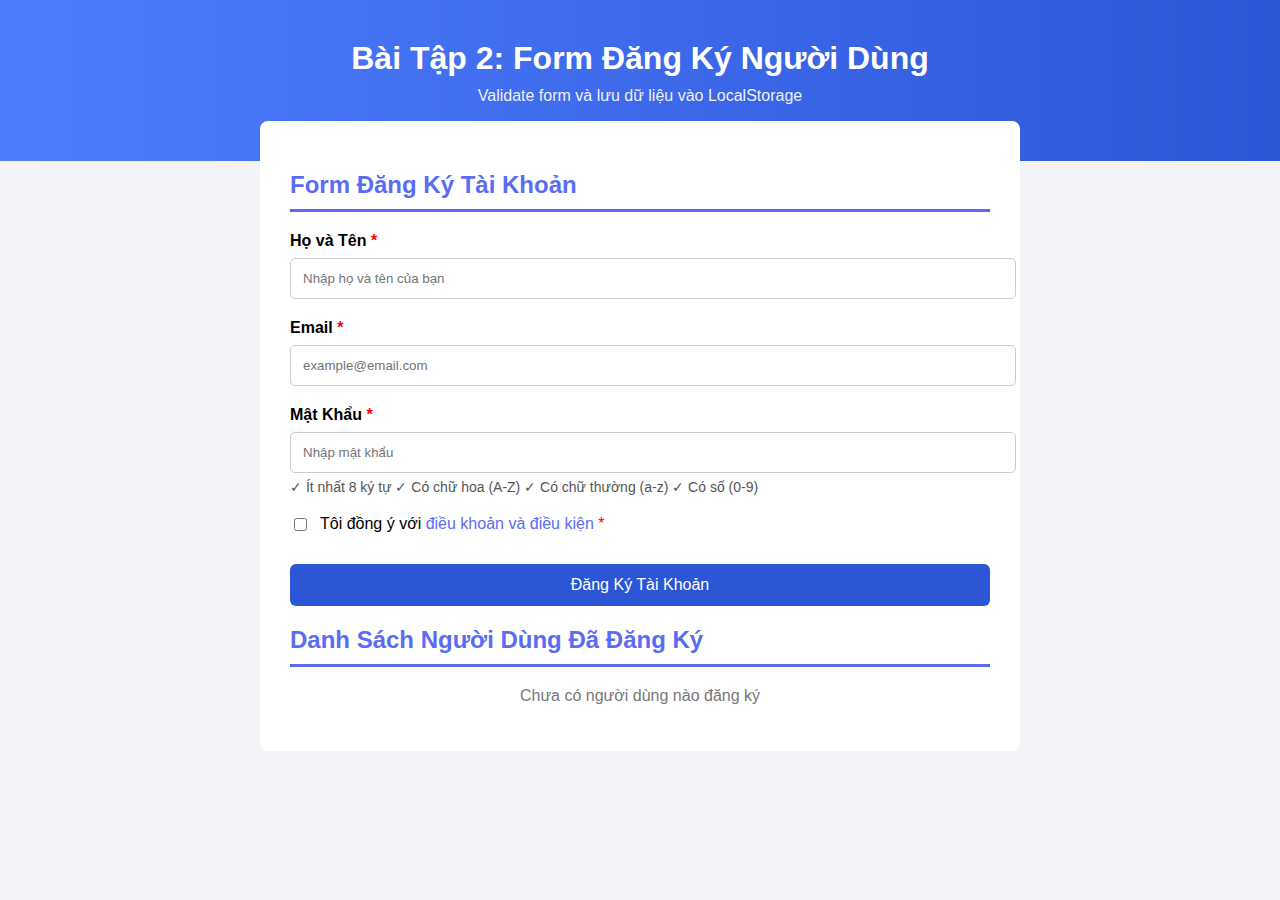
<file: baitap2.html>
<!DOCTYPE html>
<html lang="vi">
<head>
    <meta charset="UTF-8">
    <title>Bài Tập 2 - Form Đăng Ký</title>

    <style>
        body {
            font-family: Arial, sans-serif;
            background: #f2f4f8;
            margin: 0;
        }

        .header {
            background: linear-gradient(90deg, #4f7cff, #2c56d6);
            color: #fff;
            padding: 40px 20px;
            text-align: center;
        }

        .header h1 {
            margin: 0;
        }

        .header p {
            margin-top: 10px;
            opacity: 0.9;
        }

        .container {
            max-width: 700px;
            background: #fff;
            margin: -40px auto 40px;
            padding: 30px;
            border-radius: 8px;
        }

        h2 {
            color: #5a6cf3;
            border-bottom: 3px solid #5a6cf3;
            padding-bottom: 10px;
        }

        label {
            display: block;
            margin-top: 20px;
            font-weight: bold;
        }

        label span {
            color: red;
        }

        input[type="text"],
        input[type="email"],
        input[type="password"] {
            width: 100%;
            padding: 12px;
            margin-top: 8px;
            border: 1px solid #ccc;
            border-radius: 5px;
        }

        .hint {
            font-size: 14px;
            color: #555;
            margin-top: 6px;
        }

        .checkbox {
            margin-top: 20px;
            display: flex;
            align-items: center;
            gap: 10px;
        }

        .checkbox a {
            color: #5a6cf3;
            text-decoration: none;
        }

        button {
            margin-top: 30px;
            padding: 12px;
            width: 100%;
            background: #2c56d6;
            color: #fff;
            border: none;
            border-radius: 6px;
            font-size: 16px;
            cursor: pointer;
        }

        button:hover {
            background: #1f44b5;
        }

        #message {
            margin-top: 15px;
            font-weight: bold;
        }

        ul {
            margin-top: 20px;
            padding-left: 20px;
        }

        .empty {
            color: #777;
            text-align: center;
            margin-top: 20px;
        }
    </style>
</head>
<body>

<div class="header">
    <h1>Bài Tập 2: Form Đăng Ký Người Dùng</h1>
    <p>Validate form và lưu dữ liệu vào LocalStorage</p>
</div>

<div class="container">
    <h2>Form Đăng Ký Tài Khoản</h2>

    <form id="registerForm">
        <label>Họ và Tên <span>*</span></label>
        <input type="text" id="name" placeholder="Nhập họ và tên của bạn">

        <label>Email <span>*</span></label>
        <input type="email" id="email" placeholder="example@email.com">

        <label>Mật Khẩu <span>*</span></label>
        <input type="password" id="password" placeholder="Nhập mật khẩu">
        <div class="hint">
            ✓ Ít nhất 8 ký tự ✓ Có chữ hoa (A-Z) ✓ Có chữ thường (a-z) ✓ Có số (0-9)
        </div>

        <div class="checkbox">
            <input type="checkbox" id="terms">
            <span>Tôi đồng ý với <a href="#">điều khoản và điều kiện</a> <span style="color:red">*</span></span>
        </div>

        <button type="submit">Đăng Ký Tài Khoản</button>
        <p id="message"></p>
    </form>

    <h2>Danh Sách Người Dùng Đã Đăng Ký</h2>
    <ul id="userList"></ul>
    <p id="emptyText" class="empty">Chưa có người dùng nào đăng ký</p>
</div>

<script>
    const form = document.getElementById("registerForm");
    const message = document.getElementById("message");
    const userList = document.getElementById("userList");
    const emptyText = document.getElementById("emptyText");

    function getUsers() {
        return JSON.parse(localStorage.getItem("users")) || [];
    }

    function saveUsers(users) {
        localStorage.setItem("users", JSON.stringify(users));
    }

    function renderUsers() {
        const users = getUsers();
        userList.innerHTML = "";

        if (users.length === 0) {
            emptyText.style.display = "block";
            return;
        }

        emptyText.style.display = "none";
        users.forEach(user => {
            const li = document.createElement("li");
            li.textContent = `${user.name} - ${user.email}`;
            userList.appendChild(li);
        });
    }

    form.addEventListener("submit", function (e) {
        e.preventDefault();

        const name = document.getElementById("name").value.trim();
        const email = document.getElementById("email").value.trim();
        const password = document.getElementById("password").value;
        const terms = document.getElementById("terms").checked;

        const emailRegex = /^[^\s@]+@[^\s@]+\.[^\s@]+$/;
        const passwordRegex = /^(?=.*[a-z])(?=.*[A-Z])(?=.*\d).{8,}$/;

        if (!name || !email || !password) {
            message.textContent = "Vui lòng nhập đầy đủ thông tin!";
            message.style.color = "red";
            return;
        }

        if (!emailRegex.test(email)) {
            message.textContent = "Email không hợp lệ!";
            message.style.color = "red";
            return;
        }

        if (!passwordRegex.test(password)) {
            message.textContent = "Mật khẩu không đủ mạnh!";
            message.style.color = "red";
            return;
        }

        if (!terms) {
            message.textContent = "Bạn phải đồng ý điều khoản!";
            message.style.color = "red";
            return;
        }

        const users = getUsers();
        users.push({ name, email });
        saveUsers(users);

        message.textContent = "Đăng ký thành công!";
        message.style.color = "green";

        form.reset();
        renderUsers();
    });

    renderUsers();
</script>

</body>
</html>
</file>
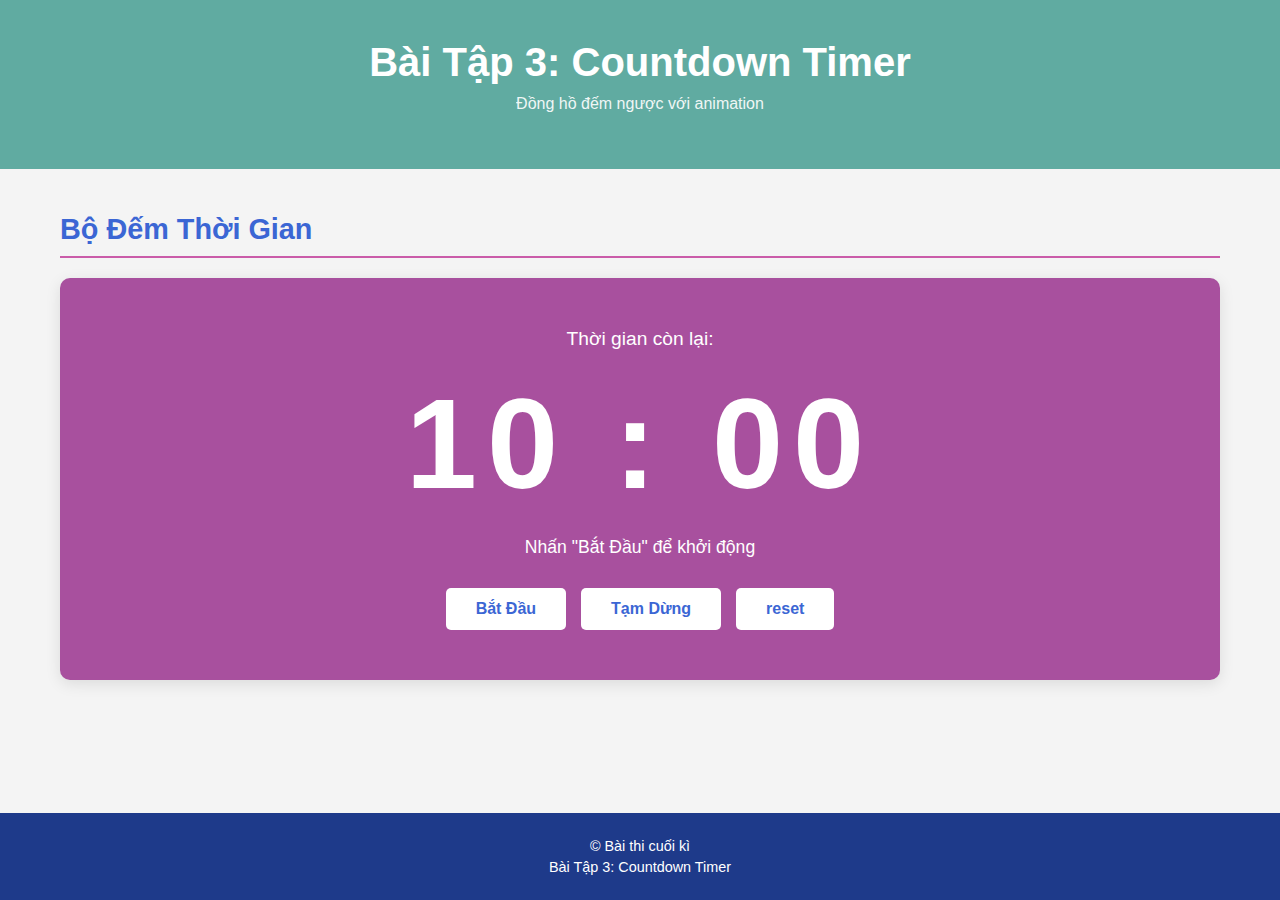
<file: baitap3.html>
<!DOCTYPE html>
<html lang="vi">
<head>
    <meta charset="UTF-8">
    <meta name="viewport" content="width=device-width, initial-scale=1.0">
    <title>Bài Tập 3: Countdown Timer</title>
    <style>
        /* Toàn bộ giao diện */
        body {
            font-family: 'Segoe UI', Tahoma, Geneva, Verdana, sans-serif;
            margin: 0;
            display: flex;
            flex-direction: column;
            min-height: 100vh;
            background-color: #f4f4f4;
        }

        /* Header màu xanh dương */
        header {
            background-color: #60aba1;
            color: white;
            text-align: center;
            padding: 40px 20px;
        }

        header h1 {
            margin: 0;
            font-size: 2.5rem;
        }

        header p {
            margin-top: 10px;
            opacity: 0.9;
        }

        /* Phần nội dung chính */
        .main-content {
            flex: 1;
            width: 100%;
            max-width: 1200px;
            margin: 0 auto;
            padding: 20px;
            box-sizing: border-box;
        }

        .section-title {
            color: #3b66d4;
            font-size: 1.8rem;
            border-bottom: 2px solid #ca5ca9;
            padding-bottom: 10px;
            margin-bottom: 20px;
        }

        /* Card đồng hồ đếm ngược */
        .timer-container {
            background-color: #a8509e;
            border-radius: 10px;
            padding: 50px 20px;
            text-align: center;
            color: white;
            box-shadow: 0 4px 15px rgba(0,0,0,0.1);
        }

        .status-label {
            font-size: 1.2rem;
            margin-bottom: 20px;
        }

        .timer-display {
            font-size: 8rem;
            font-weight: bold;
            letter-spacing: 10px;
            margin: 20px 0;
        }

        .instruction {
            margin-bottom: 30px;
            font-size: 1.1rem;
        }

        /* Các nút điều khiển */
        .controls {
            display: flex;
            justify-content: center;
            gap: 15px;
        }

        button {
            padding: 12px 30px;
            font-size: 1rem;
            font-weight: bold;
            border: none;
            border-radius: 5px;
            cursor: pointer;
            color: #3b66d4;
            background-color: white;
            transition: all 0.3s ease;
        }

        button:hover {
            background-color: #e6e6e6;
            transform: translateY(-2px);
        }

        button:active {
            transform: translateY(0);
        }

        /* Hiệu ứng nhấp nháy khi dưới 1 phút */
        .warning {
            animation: blink 1s infinite;
            color: #ffcccc;
        }

        @keyframes blink {
            0% { opacity: 1; }
            50% { opacity: 0.5; }
            100% { opacity: 1; }
        }

        /* Footer màu xanh đậm */
        footer {
            background-color: #1e3a8a;
            color: white;
            text-align: center;
            padding: 20px;
        }

        footer p {
            margin: 5px 0;
            font-size: 0.9rem;
        }
    </style>
</head>
<body>

    <header>
        <h1>Bài Tập 3: Countdown Timer</h1>
        <p>Đồng hồ đếm ngược với animation</p>
    </header>

    <main class="main-content">
        <h2 class="section-title">Bộ Đếm Thời Gian</h2>
        
        <div class="timer-container">
            <div class="status-label">Thời gian còn lại:</div>
            <div id="display" class="timer-display">10 : 00</div>
            <div class="instruction">Nhấn "Bắt Đầu" để khởi động</div>
            
            <div class="controls">
                <button onclick="startTimer()">Bắt Đầu</button>
                <button onclick="pauseTimer()">Tạm Dừng</button>
                <button onclick="resetTimer()">reset</button>
            </div>
        </div>
    </main>

    <footer>
        <p>© Bài thi cuối kì</p>
        <p>Bài Tập 3: Countdown Timer</p>
    </footer>

    <script>
        let totalSeconds = 10 * 60; 
        let timerInterval = null;
        const display = document.getElementById("display");

        function updateDisplay() {
            const minutes = Math.floor(totalSeconds / 60);
            const seconds = totalSeconds % 60;
            
            display.textContent = 
                String(minutes).padStart(2, "0") + " : " + 
                String(seconds).padStart(2, "0");

            // Thêm hiệu ứng cảnh báo nếu dưới 60 giây
            if (totalSeconds <= 60 && totalSeconds > 0) {
                display.classList.add("warning");
            } else {
                display.classList.remove("warning");
            }
        }

        function startTimer() {
            if (timerInterval) return; // Tránh chạy lặp nhiều interval

            timerInterval = setInterval(() => {
                if (totalSeconds <= 0) {
                    clearInterval(timerInterval);
                    timerInterval = null;
                    alert("Hết thời gian!");
                    return;
                }
                totalSeconds--;
                updateDisplay();
            }, 1000);
        }

        function pauseTimer() {
            clearInterval(timerInterval);
            timerInterval = null;
        }

        function resetTimer() {
            pauseTimer();
            totalSeconds = 10 * 60;
            updateDisplay();
        }
    </script>

</body>
</html>
</file>
